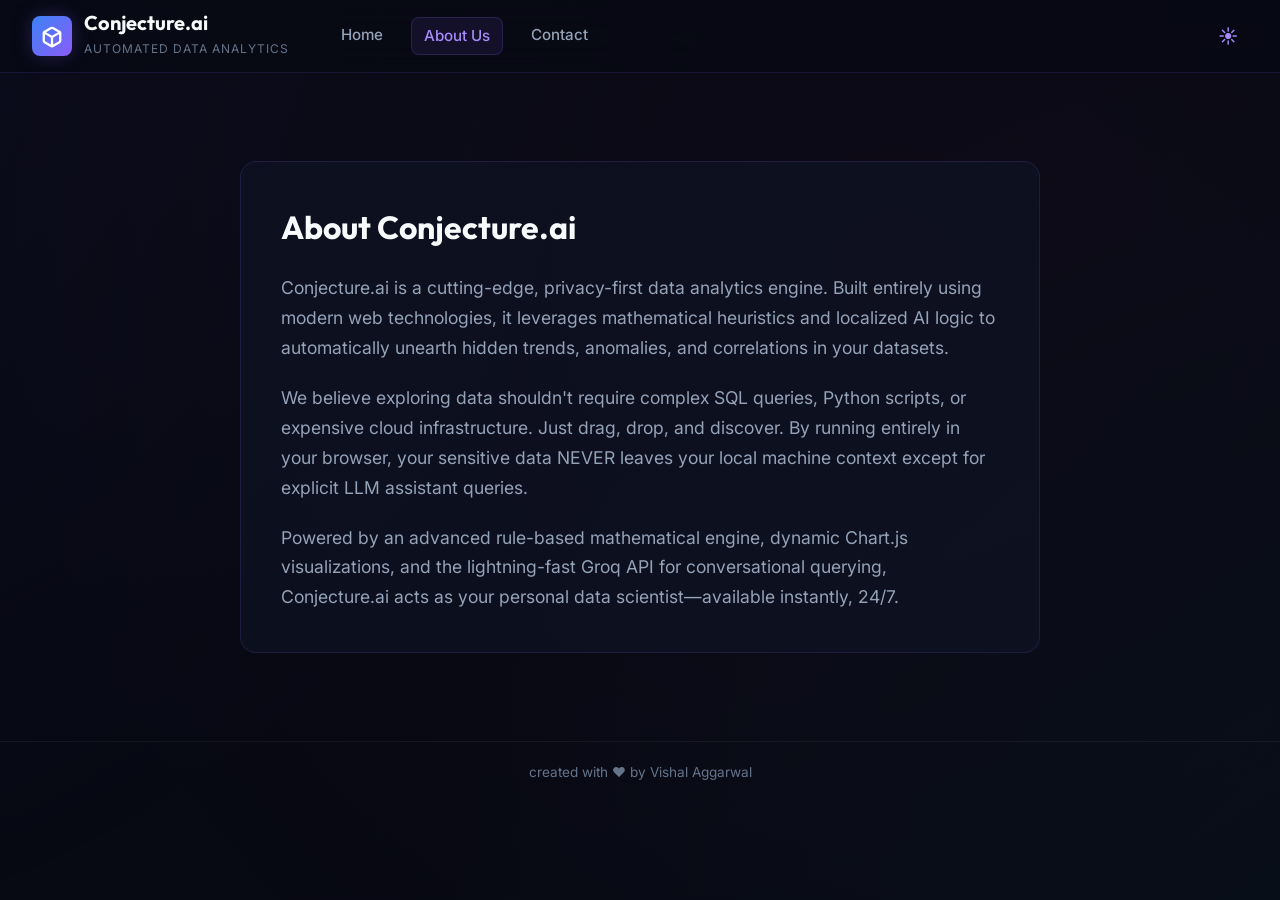
<file: about.html>
<!DOCTYPE html>
<html lang="en">
<head>
  <meta charset="UTF-8">
  <meta name="viewport" content="width=device-width, initial-scale=1.0">
  <title>About Us | Conjecture.ai</title>
  <link rel="stylesheet" href="style.css">
  <link href="https://fonts.googleapis.com/css2?family=Inter:wght@300;400;500;600;700&family=Outfit:wght@400;500;600;700;800&display=swap" rel="stylesheet">
  <link rel="icon" href="data:image/svg+xml,<svg xmlns='http://www.w3.org/2000/svg' viewBox='0 0 100 100'><text y='.9em' font-size='90'>💠</text></svg>">
</head>
<body>
  <script>if(localStorage.getItem('theme') === 'light') document.body.setAttribute('data-theme', 'light');</script>
  <!-- Background Animation -->
  <div class="bg-fx"></div>

  <!-- Header -->
  <header class="app-header">
    <div class="container header-container">
      <div class="logo">
        <div class="logo-icon" style="background: linear-gradient(135deg, #3b82f6, #8b5cf6);">
          <svg width="22" height="22" viewBox="0 0 24 24" fill="none" stroke="currentColor" stroke-width="2.5" stroke-linecap="round" stroke-linejoin="round" style="color: white; margin-top:2px;">
            <path d="M21 16V8a2 2 0 0 0-1-1.73l-7-4a2 2 0 0 0-2 0l-7 4A2 2 0 0 0 3 8v8a2 2 0 0 0 1 1.73l7 4a2 2 0 0 0 2 0l7-4A2 2 0 0 0 21 16z"></path>
            <polyline points="3.27 6.96 12 12.01 20.73 6.96"></polyline>
            <line x1="12" y1="22.08" x2="12" y2="12"></line>
          </svg>
        </div>
        <div class="logo-text">
          <h1>Conjecture.ai</h1>
          <span>Automated Data Analytics</span>
        </div>
      </div>
      <div class="header-nav" style="display:flex; gap:16px; margin-right:auto; margin-left:40px;">
         <a href="index.html" class="nav-link">Home</a>
         <a href="about.html" class="nav-link active">About Us</a>
         <a href="contact.html" class="nav-link">Contact</a>
      </div>
      <div class="header-actions">
        <button class="btn btn-ghost" id="btn-theme-toggle" title="Toggle Light/Dark Mode" style="font-size: 1.2rem; padding: 4px 10px;">☀️</button>
      </div>
    </div>
  </header>

  <!-- Main Content Layout -->
  <main class="container app-main">
    <section class="upload-section" style="max-width: 800px; padding: 40px; text-align: left; background: var(--bg-card); border-radius: var(--radius-lg); border: 1px solid var(--border);">
      <h2 style="font-size: 2rem; margin-bottom: 20px; color: var(--text-main);">About Conjecture.ai</h2>
      <p style="font-size: 1.1rem; color: var(--text-sec); margin-bottom: 20px; line-height: 1.7;">
        Conjecture.ai is a cutting-edge, privacy-first data analytics engine. Built entirely using modern web technologies, it leverages mathematical heuristics and localized AI logic to automatically unearth hidden trends, anomalies, and correlations in your datasets.
      </p>
      <p style="font-size: 1.1rem; color: var(--text-sec); margin-bottom: 20px; line-height: 1.7;">
        We believe exploring data shouldn't require complex SQL queries, Python scripts, or expensive cloud infrastructure. Just drag, drop, and discover. By running entirely in your browser, your sensitive data NEVER leaves your local machine context except for explicit LLM assistant queries.
      </p>
      <p style="font-size: 1.1rem; color: var(--text-sec); line-height: 1.7;">
        Powered by an advanced rule-based mathematical engine, dynamic Chart.js visualizations, and the lightning-fast Groq API for conversational querying, Conjecture.ai acts as your personal data scientist—available instantly, 24/7.
      </p>
    </section>
  </main>

  <footer style="text-align: center; padding: 20px; color: var(--text-mut); font-size: 0.85rem; border-top: 1px solid rgba(255,255,255,0.05); margin-top: 40px;">
    created with ❤️ by Vishal Aggarwal
  </footer>

  <script src="app.js"></script>
</body>
</html>
</file>
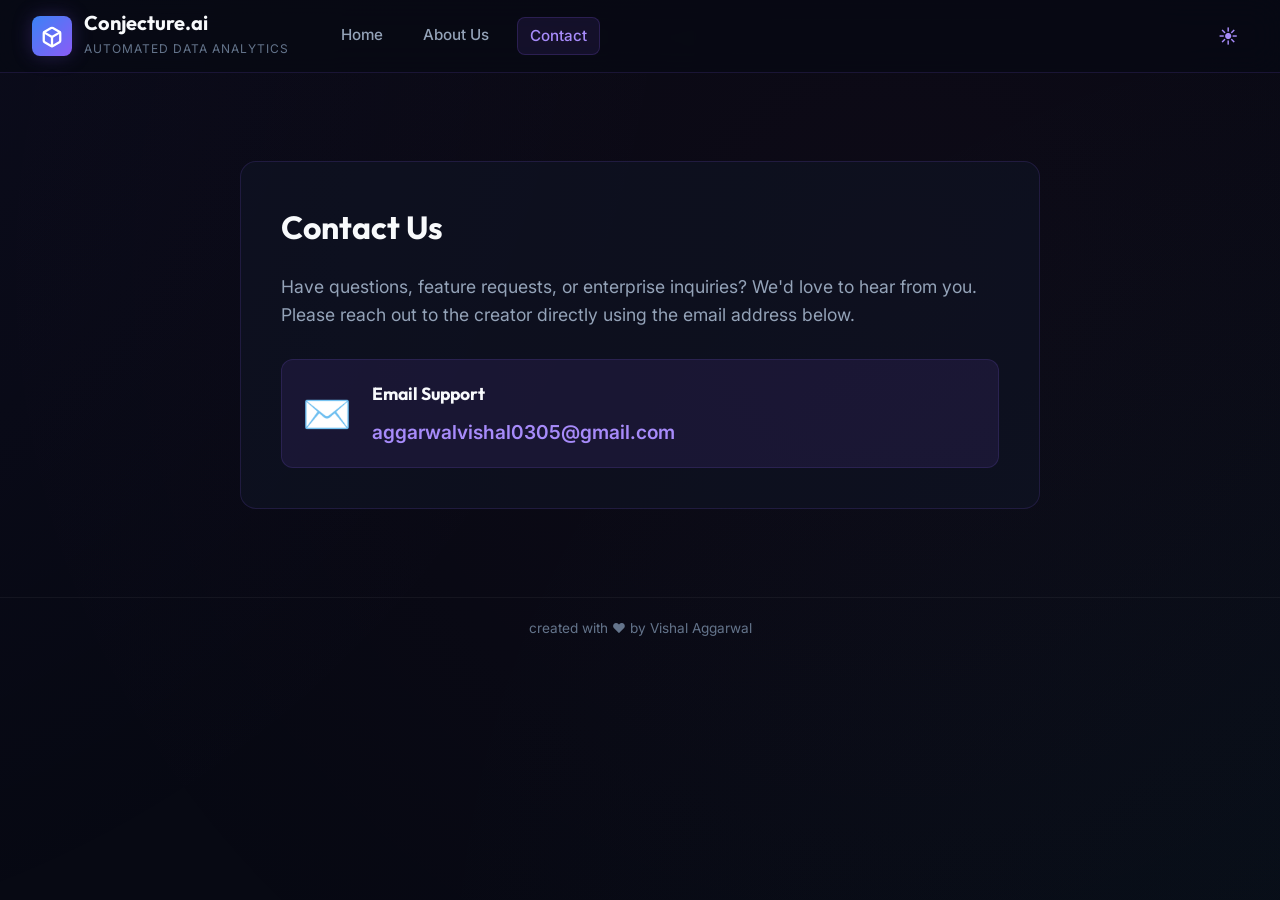
<file: contact.html>
<!DOCTYPE html>
<html lang="en">
<head>
  <meta charset="UTF-8">
  <meta name="viewport" content="width=device-width, initial-scale=1.0">
  <title>Contact Us | Conjecture.ai</title>
  <link rel="stylesheet" href="style.css">
  <link href="https://fonts.googleapis.com/css2?family=Inter:wght@300;400;500;600;700&family=Outfit:wght@400;500;600;700;800&display=swap" rel="stylesheet">
  <link rel="icon" href="data:image/svg+xml,<svg xmlns='http://www.w3.org/2000/svg' viewBox='0 0 100 100'><text y='.9em' font-size='90'>💠</text></svg>">
</head>
<body>
  <script>if(localStorage.getItem('theme') === 'light') document.body.setAttribute('data-theme', 'light');</script>
  <!-- Background Animation -->
  <div class="bg-fx"></div>

  <!-- Header -->
  <header class="app-header">
    <div class="container header-container">
      <div class="logo">
        <div class="logo-icon" style="background: linear-gradient(135deg, #3b82f6, #8b5cf6);">
          <svg width="22" height="22" viewBox="0 0 24 24" fill="none" stroke="currentColor" stroke-width="2.5" stroke-linecap="round" stroke-linejoin="round" style="color: white; margin-top:2px;">
            <path d="M21 16V8a2 2 0 0 0-1-1.73l-7-4a2 2 0 0 0-2 0l-7 4A2 2 0 0 0 3 8v8a2 2 0 0 0 1 1.73l7 4a2 2 0 0 0 2 0l7-4A2 2 0 0 0 21 16z"></path>
            <polyline points="3.27 6.96 12 12.01 20.73 6.96"></polyline>
            <line x1="12" y1="22.08" x2="12" y2="12"></line>
          </svg>
        </div>
        <div class="logo-text">
          <h1>Conjecture.ai</h1>
          <span>Automated Data Analytics</span>
        </div>
      </div>
      <div class="header-nav" style="display:flex; gap:16px; margin-right:auto; margin-left:40px;">
         <a href="index.html" class="nav-link">Home</a>
         <a href="about.html" class="nav-link">About Us</a>
         <a href="contact.html" class="nav-link active">Contact</a>
      </div>
      <div class="header-actions">
        <button class="btn btn-ghost" id="btn-theme-toggle" title="Toggle Light/Dark Mode" style="font-size: 1.2rem; padding: 4px 10px;">☀️</button>
      </div>
    </div>
  </header>

  <!-- Main Content Layout -->
  <main class="container app-main">
    <section class="upload-section" style="max-width: 800px; padding: 40px; text-align: left; background: var(--bg-card); border-radius: var(--radius-lg); border: 1px solid var(--border);">
      <h2 style="font-size: 2rem; margin-bottom: 20px; color: var(--text-main);">Contact Us</h2>
      <p style="font-size: 1.1rem; color: var(--text-sec); margin-bottom: 30px;">
        Have questions, feature requests, or enterprise inquiries? We'd love to hear from you. Please reach out to the creator directly using the email address below.
      </p>
      
      <div style="background: rgba(139, 92, 246, 0.1); border: 1px solid var(--border); padding: 20px; border-radius: var(--radius-md); display: flex; align-items: center; gap: 20px;">
        <span style="font-size: 2.5rem; line-height: 1;">✉️</span>
        <div>
          <h3 style="margin-bottom: 8px; font-size: 1.1rem; color: var(--text-main);">Email Support</h3>
          <a href="mailto:aggarwalvishal0305@gmail.com" style="color: var(--accent-light); text-decoration: none; font-size: 1.2rem; font-weight: 600; transition: color 0.2s;">aggarwalvishal0305@gmail.com</a>
        </div>
      </div>
    </section>
  </main>

  <footer style="text-align: center; padding: 20px; color: var(--text-mut); font-size: 0.85rem; border-top: 1px solid rgba(255,255,255,0.05); margin-top: 40px;">
    created with ❤️ by Vishal Aggarwal
  </footer>

  <script src="app.js"></script>
</body>
</html>
</file>
<file: style.css>
/* ==== VARIABLES & FONTS ==== */
:root {
  --bg-dark: #070913;
  --bg-card: rgba(16, 20, 38, 0.6);
  --bg-glass: rgba(30, 36, 60, 0.4);
  --bg-input: rgba(10, 14, 30, 0.8);
  
  --text-main: #f8fafc;
  --text-sec: #94a3b8;
  --text-mut: #64748b;
  
  --accent: #8b5cf6;
  --accent-light: #a78bfa;
  --accent-glow: rgba(139, 92, 246, 0.25);
  --teal: #14b8a6;
  --teal-glow: rgba(20, 184, 166, 0.25);
  
  --border: rgba(139, 92, 246, 0.15);
  --border-active: rgba(139, 92, 246, 0.4);
  
  --radius-sm: 8px;
  --radius-md: 12px;
  --radius-lg: 16px;
  
  --shadow: 0 8px 32px rgba(0, 0, 0, 0.4);
  --transition: all 0.3s cubic-bezier(0.4, 0, 0.2, 1);
}

/* ==== LIGHT MODE OVERRIDES ==== */
[data-theme="light"] {
  --bg-dark: #f8fafc;
  --bg-card: rgba(255, 255, 255, 0.85);
  --bg-glass: rgba(241, 245, 249, 0.8);
  --bg-input: rgba(255, 255, 255, 1);
  --text-main: #0f172a;
  --text-sec: #334155;
  --border: rgba(139, 92, 246, 0.2);
  --shadow: 0 8px 32px rgba(0, 0, 0, 0.08);
}
[data-theme="light"] .stats-table th { background: rgba(0,0,0,0.05); }
[data-theme="light"] .app-header { background: rgba(248, 250, 252, 0.85); border-bottom-color: rgba(139, 92, 246, 0.2); }
[data-theme="light"] .bg-fx {
  background: 
    radial-gradient(circle at 10% 20%, rgba(139, 92, 246, 0.1) 0%, transparent 40%),
    radial-gradient(circle at 80% 80%, rgba(20, 184, 166, 0.08) 0%, transparent 40%),
    radial-gradient(circle at 60% 40%, rgba(236, 72, 153, 0.05) 0%, transparent 50%);
}
[data-theme="light"] .evidence-box { background: rgba(139, 92, 246, 0.05); }

* { margin:0; padding:0; box-sizing:border-box; }

body {
  font-family: 'Inter', sans-serif;
  background-color: var(--bg-dark);
  color: var(--text-main);
  min-height: 100vh;
  overflow-x: hidden;
  line-height: 1.6;
}

/* ==== BACKGROUND FX ==== */
.bg-fx {
  position: fixed;
  inset: -50%;
  width: 200%;
  height: 200%;
  background: 
    radial-gradient(circle at 10% 20%, rgba(139, 92, 246, 0.05) 0%, transparent 40%),
    radial-gradient(circle at 80% 80%, rgba(20, 184, 166, 0.04) 0%, transparent 40%),
    radial-gradient(circle at 60% 40%, rgba(236, 72, 153, 0.03) 0%, transparent 50%);
  z-index: -1;
  animation: drift 30s linear infinite alternate;
}

@keyframes drift {
  0% { transform: translate(0, 0); }
  100% { transform: translate(-5%, -5%); }
}

/* ==== TYPOGRAPHY ==== */
h1, h2, h3, h4 { font-family: 'Outfit', sans-serif; }

.container {
  max-width: 1400px;
  margin: 0 auto;
  padding: 0 2rem;
}

.mt-3 { margin-top: 1rem; }
.mb-3 { margin-bottom: 1rem; }
.p-0 { padding: 0 !important; }

/* ==== HEADER ==== */
.nav-link { color: var(--text-sec); text-decoration: none; font-size: 0.95rem; font-weight: 500; transition: var(--transition); padding: 6px 12px; border-radius: var(--radius-sm); }
.nav-link:hover { background: var(--bg-glass); color: var(--text-main); }
.nav-link.active { color: var(--accent-light); background: rgba(139, 92, 246, 0.1); border: 1px solid rgba(139, 92, 246, 0.2); }

.app-header {
  border-bottom: 1px solid var(--border);
  background: rgba(7, 9, 19, 0.8);
  backdrop-filter: blur(16px);
  -webkit-backdrop-filter: blur(16px);
  position: sticky;
  top: 0;
  z-index: 100;
}

.header-container {
  display: flex;
  align-items: center;
  justify-content: space-between;
  height: 72px;
}

.logo { display: flex; align-items: center; gap: 12px; }
.logo-icon {
  width: 40px; height: 40px;
  background: linear-gradient(135deg, var(--accent), #d946ef);
  border-radius: var(--radius-sm);
  display: flex; align-items: center; justify-content: center;
  font-size: 1.4rem;
  box-shadow: 0 0 20px var(--accent-glow);
}
.logo-text h1 { font-size: 1.25rem; font-weight: 700; line-height: 1.2; }
.logo-text span { font-size: 0.75rem; color: var(--text-mut); text-transform: uppercase; letter-spacing: 1px; }

.header-actions { display: flex; gap: 12px; align-items: center; }

/* ==== BUTTONS & INPUTS ==== */
.btn {
  display: inline-flex; align-items: center; justify-content: center; gap: 8px;
  padding: 10px 18px;
  border: none; border-radius: var(--radius-sm);
  font-family: 'Inter', sans-serif; font-size: 0.9rem; font-weight: 600;
  cursor: pointer; transition: var(--transition);
}

.btn-primary {
  background: linear-gradient(135deg, var(--accent), #7c3aed);
  color: white;
  box-shadow: 0 4px 15px var(--accent-glow);
}

.btn-primary:hover {
  transform: translateY(-2px);
  box-shadow: 0 6px 20px var(--accent-glow);
}

.btn-secondary {
  background: var(--bg-glass);
  color: var(--text-sec);
  border: 1px solid var(--border);
}

.btn-secondary:hover {
  background: rgba(255,255,255,0.05);
  color: var(--text-main);
  border-color: var(--border-active);
}

.btn-ghost {
  background: transparent; color: var(--accent-light);
  padding: 8px 12px; font-size: 0.85rem;
}

.btn-ghost:hover {
  background: var(--bg-glass); border-radius: var(--radius-sm);
}

.btn-full { width: 100%; }

select.select-demo {
  background: var(--bg-input);
  color: var(--text-main);
  border: 1px solid var(--border);
  border-radius: var(--radius-sm);
  padding: 9px 14px;
  font-family: inherit; font-size: 0.85rem; outline: none;
  cursor: pointer; transition: var(--transition);
}
select.select-demo:focus { border-color: var(--accent); box-shadow: 0 0 0 2px var(--accent-glow); }

textarea {
  width: 100%;
  background: var(--bg-input);
  border: 1px solid var(--border);
  border-radius: var(--radius-sm);
  color: var(--text-main);
  padding: 12px;
  font-family: 'Inter', sans-serif;
  font-size: 0.85rem;
  resize: vertical;
  min-height: 80px;
  outline: none;
  transition: var(--transition);
}
textarea:focus { border-color: var(--accent); box-shadow: 0 0 0 2px var(--accent-glow); }

/* ==== MAIN LAYOUT ==== */
.app-main { padding: 3rem 2rem; }
.hidden { display: none !important; }

/* ==== UPLOAD SECTION ==== */
.upload-section {
  max-width: 800px; margin: 40px auto 0; text-align: center;
  animation: fadeIn 0.8s ease;
}

.hero-text h2 { font-size: 2.5rem; margin-bottom: 12px; background: linear-gradient(to right, #fff, var(--text-sec)); -webkit-background-clip: text; background-clip: text; color: transparent; }
.hero-text p { font-size: 1.1rem; color: var(--text-sec); margin-bottom: 40px; }

.drop-zone {
  background: var(--bg-card);
  border: 2px dashed var(--border);
  border-radius: var(--radius-lg);
  padding: 60px 40px;
  cursor: pointer;
  transition: var(--transition);
  position: relative; overflow: hidden;
}

.drop-zone:hover, .drop-zone.dragover {
  border-color: var(--accent);
  background: var(--bg-glass);
  box-shadow: 0 0 30px var(--accent-glow);
}

.drop-icon { font-size: 3rem; margin-bottom: 16px; opacity: 0.8; }
.drop-zone h3 { font-size: 1.25rem; font-weight: 600; margin-bottom: 8px; }
.drop-zone p { font-size: 0.9rem; color: var(--text-mut); }

/* ==== DASHBOARD SECTION ==== */
.dashboard-section {
  display: grid;
  grid-template-columns: 350px 1fr 320px;
  gap: 1.5rem;
  animation: fadeInUp 0.6s ease;
  transition: grid-template-columns 0.3s ease;
}
.dashboard-section.chat-hidden {
  grid-template-columns: 350px 1fr !important;
}

@media (max-width: 1400px) {
  .dashboard-section { grid-template-columns: 300px 1fr 300px; gap: 1rem; }
  .dashboard-section.chat-hidden { grid-template-columns: 300px 1fr !important; }
}

@media (max-width: 1024px) {
  .dashboard-section, 
  .dashboard-section.chat-hidden { 
    grid-template-columns: 1fr !important; 
  }
  .col-chat {
    position: relative !important;
    top: auto !important;
    max-height: 500px;
  }
}

.col-left { display: flex; flex-direction: column; gap: 1.5rem; }
.col-right { display: flex; flex-direction: column; gap: 1rem; }
.col-chat { display: flex; flex-direction: column; max-height: 80vh; position: sticky; top: 90px; }

/* ==== PANELS ==== */
.panel {
  background: var(--bg-card);
  border: 1px solid var(--border);
  border-radius: var(--radius-md);
  backdrop-filter: blur(12px);
  -webkit-backdrop-filter: blur(12px);
  box-shadow: var(--shadow);
  overflow: hidden;
}

.panel-header {
  padding: 16px 20px;
  border-bottom: 1px solid rgba(255,255,255,0.05);
  display: flex; justify-content: space-between; align-items: center;
}

.panel-title { font-size: 1.05rem; font-weight: 600; display: flex; align-items: center; gap: 8px; }
.panel-body { padding: 20px; }
.help-text { font-size: 0.8rem; color: var(--text-mut); margin-bottom: 12px; }

.badge {
  background: rgba(139, 92, 246, 0.15);
  color: var(--accent-light);
  padding: 4px 10px;
  border-radius: 20px; font-size: 0.75rem; font-weight: 600;
}

/* Table */
.table-container { overflow-x: auto; max-height: 500px; overflow-y: auto; }
.stats-table { width: 100%; border-collapse: collapse; text-align: left; font-size: 0.85rem; }
.stats-table th, .stats-table td { padding: 12px 16px; border-bottom: 1px solid rgba(255,255,255,0.05); }
.stats-table th { color: var(--text-mut); font-weight: 600; text-transform: uppercase; font-size: 0.7rem; letter-spacing: 0.05em; background: rgba(0,0,0,0.2); position: sticky; top: 0; z-index: 2; }
.stats-table tr:hover td { background: rgba(255,255,255,0.02); }
.type-num { color: var(--accent-light); }
.type-cat { color: var(--teal); }
.type-date { color: #f59e0b; }

.sparkline { width: 80px; height: 24px; vertical-align: middle; }

/* ==== RESULTS ==== */
.results-header { display: flex; justify-content: space-between; align-items: flex-end; margin-bottom: 12px; padding-bottom: 4px; border-bottom: 1px solid rgba(255,255,255,0.05); }
.results-header h2 { font-size: 1.5rem; }
.results-count { font-size: 0.9rem; color: var(--text-mut); }

.loading-state { text-align: center; padding: 60px 20px; color: var(--text-sec); }
.spinner { width: 40px; height: 40px; border: 3px solid rgba(255,255,255,0.1); border-top-color: var(--accent); border-radius: 50%; animation: spin 1s linear infinite; margin: 0 auto 16px; }

.hypotheses-container { display: flex; flex-direction: column; gap: 16px; }

/* Card */
.hypothesis-card {
  background: var(--bg-card);
  border: 1px solid var(--border);
  border-radius: var(--radius-md);
  padding: 24px; display: flex; gap: 24px;
  position: relative; overflow: hidden;
  transition: var(--transition);
  animation: slideInUp 0.5s cubic-bezier(0.4, 0, 0.2, 1) backwards;
}

.hypothesis-card:hover { border-color: var(--border-active); box-shadow: var(--shadow); transform: translateY(-2px); }

/* Left gauge */
.hyp-gauge-col { flex-shrink: 0; display: flex; flex-direction: column; align-items: center; width: 80px; }
.gauge-wrapper { position: relative; width: 70px; height: 70px; }
.gauge-svg { width: 100%; height: 100%; transform: rotate(-90deg); }
.gauge-bg { fill: none; stroke: rgba(255,255,255,0.1); stroke-width: 6; }
.gauge-fill { fill: none; stroke: var(--accent); stroke-width: 6; stroke-linecap: round; stroke-dasharray: 188; stroke-dashoffset: 188; transition: stroke-dashoffset 1.5s cubic-bezier(0.4, 0, 0.2, 1); }
.gauge-val { position: absolute; inset:0; display: flex; align-items: center; justify-content: center; font-size: 1rem; font-weight: 700; font-family: 'Outfit'; }
.gauge-label { font-size: 0.65rem; text-transform: uppercase; color: var(--text-mut); margin-top: 6px; letter-spacing: 1px; }

/* Colors based on severity */
.gauge-high .gauge-fill { stroke: var(--teal); }
.gauge-high .gauge-val { color: var(--teal); }
.gauge-med .gauge-fill { stroke: var(--accent-light); }
.gauge-med .gauge-val { color: var(--accent-light); }
.gauge-low .gauge-fill { stroke: #fbbf24; }
.gauge-low .gauge-val { color: #fbbf24; }

/* Content */
.hyp-content { flex-grow: 1; }
.hyp-content h3 { font-size: 1.15rem; margin-bottom: 6px; color: var(--text-main); }
.hyp-content p { font-size: 0.9rem; color: var(--text-sec); margin-bottom: 16px; line-height: 1.5; }

.evidence-box { background: rgba(0,0,0,0.2); border-radius: var(--radius-sm); padding: 12px 16px; margin-bottom: 16px; }
.box-title { font-size: 0.75rem; text-transform: uppercase; color: var(--text-mut); font-weight: 600; margin-bottom: 8px; letter-spacing: 0.05em; }
.evidence-list { list-style: none; font-size: 0.85rem; color: var(--text-sec); }
.evidence-list li { position: relative; padding-left: 16px; margin-bottom: 6px; }
.evidence-list li::before { content: '→'; position: absolute; left: 0; color: var(--accent); font-weight: bold; }

.next-steps { display: flex; flex-wrap: wrap; gap: 8px; }
.step-tag { font-size: 0.75rem; padding: 4px 10px; background: rgba(20, 184, 166, 0.1); color: var(--teal); border: 1px solid rgba(20, 184, 166, 0.2); border-radius: 20px; }

/* Feedback */
.hyp-feedback { display: flex; align-items: center; gap: 8px; margin-top: 20px; border-top: 1px dashed rgba(255,255,255,0.1); padding-top: 12px; }
.feedback-btn { background: none; border: 1px solid var(--border); color: var(--text-mut); cursor: pointer; border-radius: 4px; padding: 4px 8px; font-size: 0.9rem; transition: var(--transition); }
.feedback-btn:hover { background: var(--bg-glass); color: var(--text-main); }
.feedback-btn.active { background: var(--accent-glow); color: var(--accent-light); border-color: var(--accent); }
.feedback-input { flex-grow: 1; background: transparent; border: none; border-bottom: 1px solid var(--border); color: var(--text-main); font-size: 0.85rem; padding: 4px; outline: none; transition: var(--transition); }
.feedback-input:focus { border-color: var(--accent); }

/* ==== DASHBOARD CHARTS ==== */
.charts-grid { display: grid; grid-template-columns: repeat(auto-fit, minmax(220px, 1fr)); gap: 1rem; margin-bottom: 5px; }
.chart-card { background: var(--bg-card); border: 1px solid var(--border); border-radius: var(--radius-md); padding: 16px; box-shadow: var(--shadow); height: 260px; display: flex; align-items: center; justify-content: center; position: relative;}

/* ==== CHAT PANEL ==== */
.chat-panel { display: flex; flex-direction: column; height: 100%; min-height: 400px; background: rgba(16, 20, 38, 0.4); border: 1px solid var(--border); border-radius: var(--radius-md); overflow: hidden; box-shadow: var(--shadow); backdrop-filter: blur(10px); -webkit-backdrop-filter: blur(10px); }
[data-theme="light"] .chat-panel { background: rgba(255, 255, 255, 0.6); }
.chat-header { padding: 14px 16px; border-bottom: 1px solid rgba(255,255,255,0.05); font-weight: 600; font-size: 0.95rem; background: rgba(0,0,0,0.1); }
[data-theme="light"] .chat-header { border-bottom: 1px solid rgba(0,0,0,0.05); }
.chat-messages { flex-grow: 1; padding: 16px; overflow-y: auto; display: flex; flex-direction: column; gap: 12px; }
.chat-msg { max-width: 85%; padding: 10px 14px; border-radius: 12px; font-size: 0.85rem; line-height: 1.5; word-wrap: break-word;}
.msg-user { align-self: flex-end; background: var(--accent); color: white; border-bottom-right-radius: 4px; box-shadow: 0 4px 12px var(--accent-glow); }
.msg-llm { align-self: flex-start; background: var(--bg-glass); border: 1px solid var(--border); border-top-left-radius: 4px; }
.chat-input-area { padding: 12px; border-top: 1px solid rgba(255,255,255,0.05); display: flex; gap: 8px; background: rgba(0,0,0,0.2); }
[data-theme="light"] .chat-input-area { border-top: 1px solid rgba(0,0,0,0.05); }
.chat-input-area input { flex-grow: 1; background: var(--bg-input); border: 1px solid var(--border); border-radius: 20px; padding: 10px 16px; color: var(--text-main); font-size: 0.85rem; outline: none; transition: var(--transition); }
.chat-input-area input:focus { border-color: var(--accent); box-shadow: 0 0 0 2px var(--accent-glow); }
.chat-submit { background: var(--accent); color: white; border: none; width: 38px; height: 38px; border-radius: 50%; cursor: pointer; display: flex; align-items: center; justify-content: center; font-size: 1.1rem; transition: var(--transition); }
.chat-submit:hover:not(:disabled) { transform: scale(1.05) translateY(-1px); box-shadow: 0 4px 12px var(--accent-glow); }
.chat-submit:disabled { opacity: 0.5; cursor: not-allowed; background: var(--text-mut); }

/* ==== ANIMATIONS ==== */
@keyframes fadeIn { from { opacity: 0; } to { opacity: 1; } }
@keyframes fadeInUp { from { opacity: 0; transform: translateY(20px); } to { opacity: 1; transform: translateY(0); } }
@keyframes slideInUp { from { opacity: 0; transform: translateY(30px) scale(0.98); } to { opacity: 1; transform: translateY(0) scale(1); } }
@keyframes spin { 100% { transform: rotate(360deg); } }

/* ==== MOBILE RESPONSIVENESS ==== */
@media (max-width: 768px) {
  .header-container {
    flex-direction: column;
    height: auto;
    padding: 15px 0;
    gap: 15px;
  }
  .header-nav {
    margin-left: 0 !important;
    gap: 10px;
    flex-wrap: wrap;
    justify-content: center;
  }
  .header-actions {
    flex-wrap: wrap;
    justify-content: center;
  }
  .container {
    padding: 0 1rem;
  }
  .app-main {
    padding: 1.5rem 1rem;
  }
  .hero-text h2 {
    font-size: 1.8rem;
  }
  .drop-zone {
    padding: 30px 20px;
  }
  .hypothesis-card {
    flex-direction: column;
    align-items: center;
    text-align: center;
    gap: 16px;
  }
  .evidence-list li {
    text-align: left;
  }
  .hyp-feedback {
    flex-direction: column;
    align-items: stretch;
  }
  .results-header, .panel-header {
    flex-wrap: wrap;
    gap: 12px;
  }
  .hypothesis-card {
    padding: 16px;
  }
  .charts-grid {
    grid-template-columns: 1fr;
  }
}
</file>
